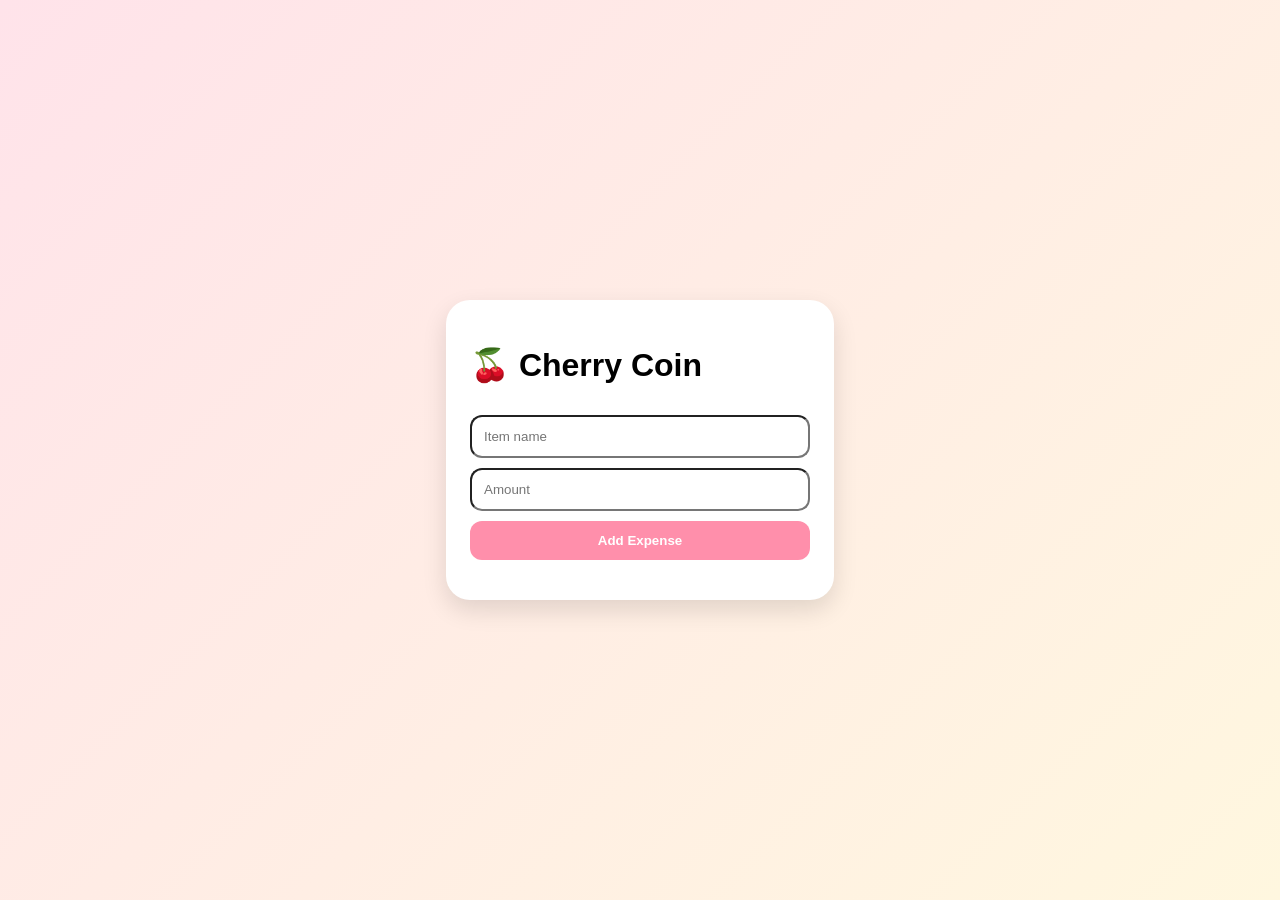
<file: index.html>
<!DOCTYPE html>
<html lang="en">
<head>
  <meta charset="UTF-8">
  <meta name="viewport" content="width=device-width, initial-scale=1.0">
  <title>Cherry Coin Expense Tracker</title>
  <link rel="stylesheet" href="style.css">
</head>
<body>
  <div class="card">
    <h1>🍒 Cherry Coin</h1>
    <input type="text" id="item" placeholder="Item name">
    <input type="number" id="amount" placeholder="Amount">
    <button onclick="addExpense()">Add Expense</button>
    <ul id="expenseList"></ul>
    <p id="total"></p>
  </div>

  <script src="script.js"></script>
</body>
</html>
</file>
<file: style.css>
body {
  margin: 0;
  min-height: 100vh;
  display: flex;
  justify-content: center;
  align-items: center;
  font-family: Arial, sans-serif;
  background: linear-gradient(135deg, #ffe3ea, #fff7df);
}

.card {
  width: 340px;
  background: white;
  border-radius: 24px;
  padding: 24px;
  box-shadow: 0 10px 24px rgba(0,0,0,0.12);
}

input, button {
  width: 100%;
  padding: 12px;
  margin-top: 10px;
  border-radius: 12px;
  box-sizing: border-box;
}

button {
  border: none;
  background: #ff8fab;
  color: white;
  font-weight: bold;
}

li {
  margin-top: 10px;
}
</file>
<file: expense.css>
body {
  margin: 0;
  min-height: 100vh;
  display: flex;
  justify-content: center;
  align-items: center;
  font-family: Arial, sans-serif;
  background: linear-gradient(135deg, #ffe3ea, #fff7df);
}

.card {
  width: 340px;
  background: white;
  border-radius: 24px;
  padding: 24px;
  box-shadow: 0 10px 24px rgba(0,0,0,0.12);
}

input, button {
  width: 100%;
  padding: 12px;
  margin-top: 10px;
  border-radius: 12px;
  box-sizing: border-box;
}

button {
  border: none;
  background: #ff8fab;
  color: white;
  font-weight: bold;
}

li {
  margin-top: 10px;
}
</file>
